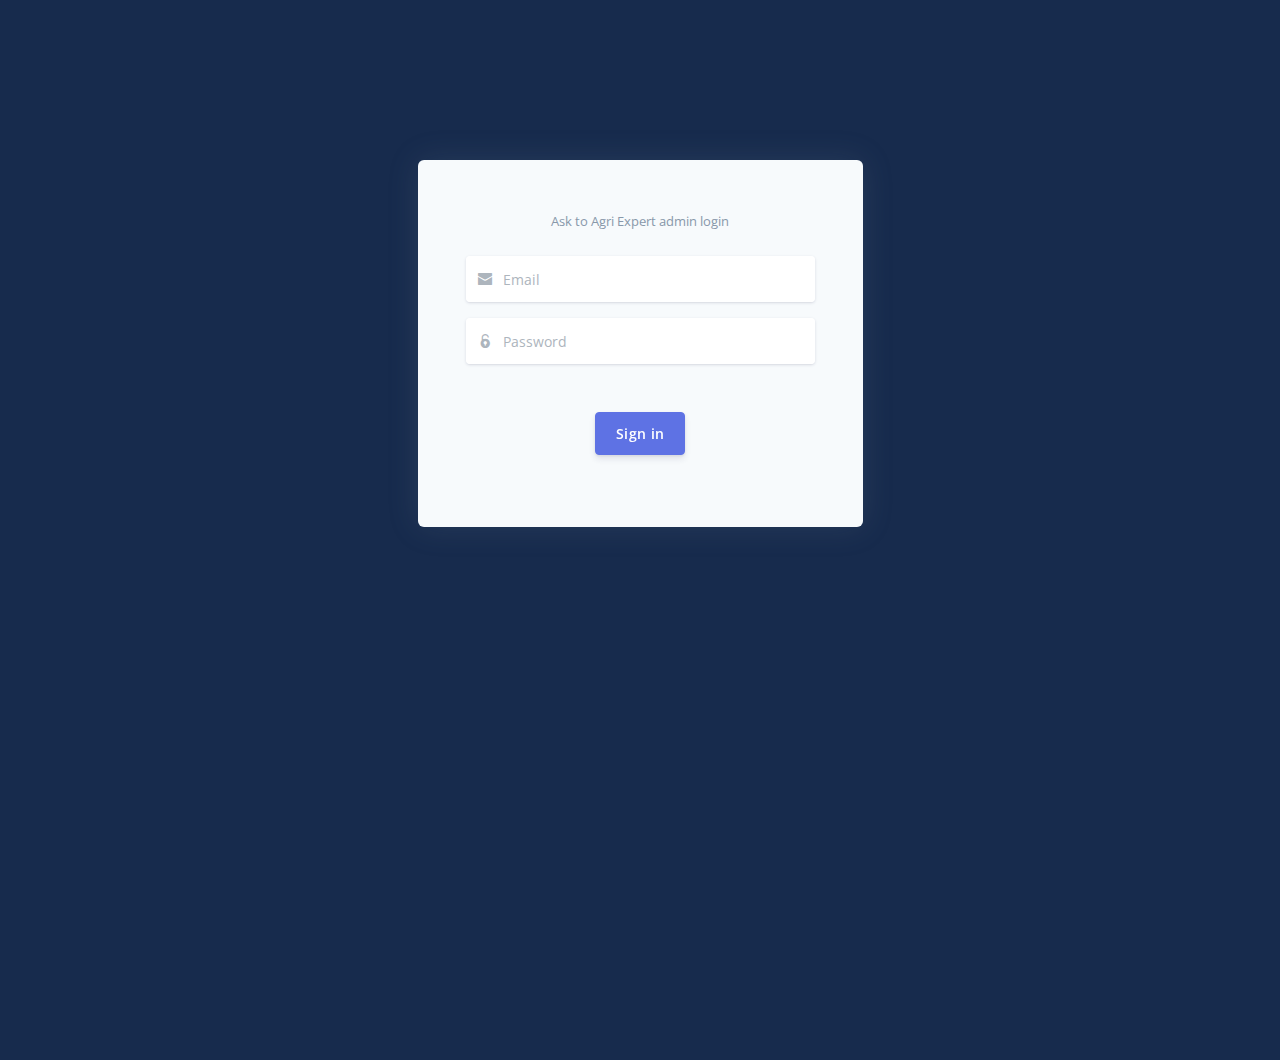
<file: components/login.html>
<!DOCTYPE html>
<html>

<head>
  <meta charset="utf-8">
  <meta name="viewport" content="width=device-width, initial-scale=1, shrink-to-fit=no">
  <meta name="description" content="Start your development with a Dashboard for Bootstrap 4.">
  <!-- <meta name="author" content="Creative Tim">
  <script>
    window.nodeRequire = require;
    delete window.require;
    delete window.exports;
    delete window.module;
  </script> -->
  <title>Login - Ask to Agri Expert</title>
  <!-- Favicon -->
  <link rel="icon" href="../assets/img/brand/favicon.png" type="image/png">
  <!-- Fonts -->
  <link rel="stylesheet" href="https://fonts.googleapis.com/css?family=Open+Sans:300,400,600,700">
  <!-- Icons -->
  <link rel="stylesheet" href="../assets/vendor/nucleo/css/nucleo.css" type="text/css">
  <link rel="stylesheet" href="../assets/vendor/@fortawesome/fontawesome-free/css/all.min.css" type="text/css">
  <!-- Argon CSS -->
  <link rel="stylesheet" href="../assets/css/argon.css?v=1.1.0" type="text/css">

  <link rel="stylesheet" href="../assets/vendor/sweetalert2/dist/sweetalert2.min.css" type="text/css">
  <script src="../assets/vendor/jquery/dist/jquery.min.js"></script>
  <script type="module" src="../assets/js/app.js"></script>


</head>

<body class="bg-default">
  <!-- Main content -->
  <div class="main-content">
    <!-- Page content -->
    <div class="container mt-9 pb-2">
      <div class="row justify-content-center">
        <div class="col-lg-5 col-md-7">
          <div class="card bg-secondary border-0 mb-0">
            <div class="card-body px-lg-5 py-lg-5">
              <div class="text-center text-muted mb-4">
                <small>Ask to Agri Expert admin login</small>
              </div>
              <form role="form">
                <div class="form-group mb-3">
                  <div class="input-group input-group-merge input-group-alternative">
                    <div class="input-group-prepend">
                      <span class="input-group-text"><i class="ni ni-email-83"></i></span>
                    </div>
                    <input name="auth_user" value="" class="form-control" placeholder="Email"
                      type="email">
                  </div>
                </div>
                <div class="form-group">
                  <div class="input-group input-group-merge input-group-alternative">
                    <div class="input-group-prepend">
                      <span class="input-group-text"><i class="ni ni-lock-circle-open"></i></span>
                    </div>
                    <input value="" name="auth_pass" class="form-control" placeholder="Password"
                      autocomplete="email" type="password">
                  </div>
                </div>
                <div class="text-center">
                  <button type="button" id="login-btn" class="btn btn-primary my-4" autocomplete="password">Sign
                    in</button>
                </div>
              </form>
            </div>
          </div>
        </div>
      </div>
    </div>
  </div>
  <!-- Argon Scripts -->
  <!-- Core -->
  <script src="../assets/vendor/bootstrap/dist/js/bootstrap.bundle.min.js"></script>
  <script src="../assets/vendor/js-cookie/js.cookie.js"></script>
  <script src="../assets/vendor/jquery.scrollbar/jquery.scrollbar.min.js"></script>
  <script src="../assets/vendor/sweetalert2/dist/sweetalert2.all.min.js"></script>
  <script src="../assets/vendor/jquery-scroll-lock/dist/jquery-scrollLock.min.js"></script>
  <!-- Argon JS -->
  <script src="../assets/js/argon.js?v=1.1.0"></script>
</body>

</html>
</file>
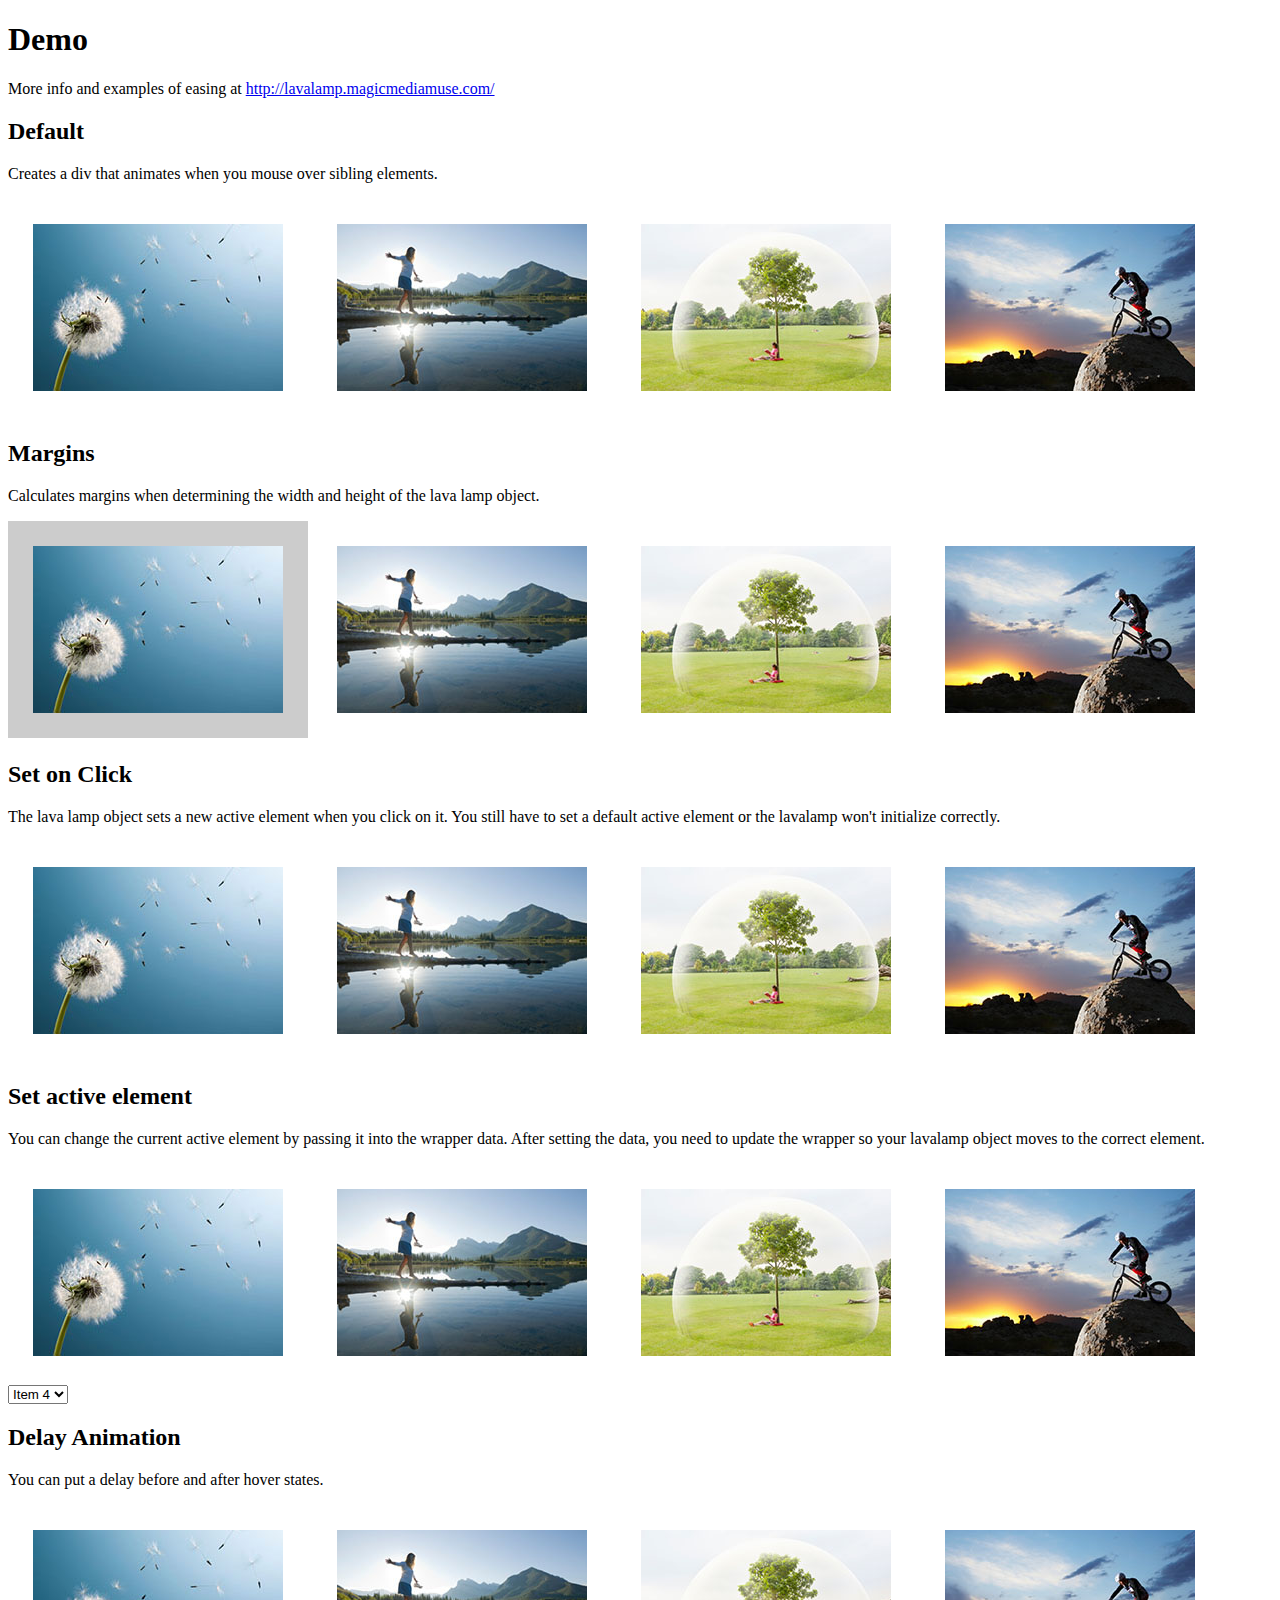
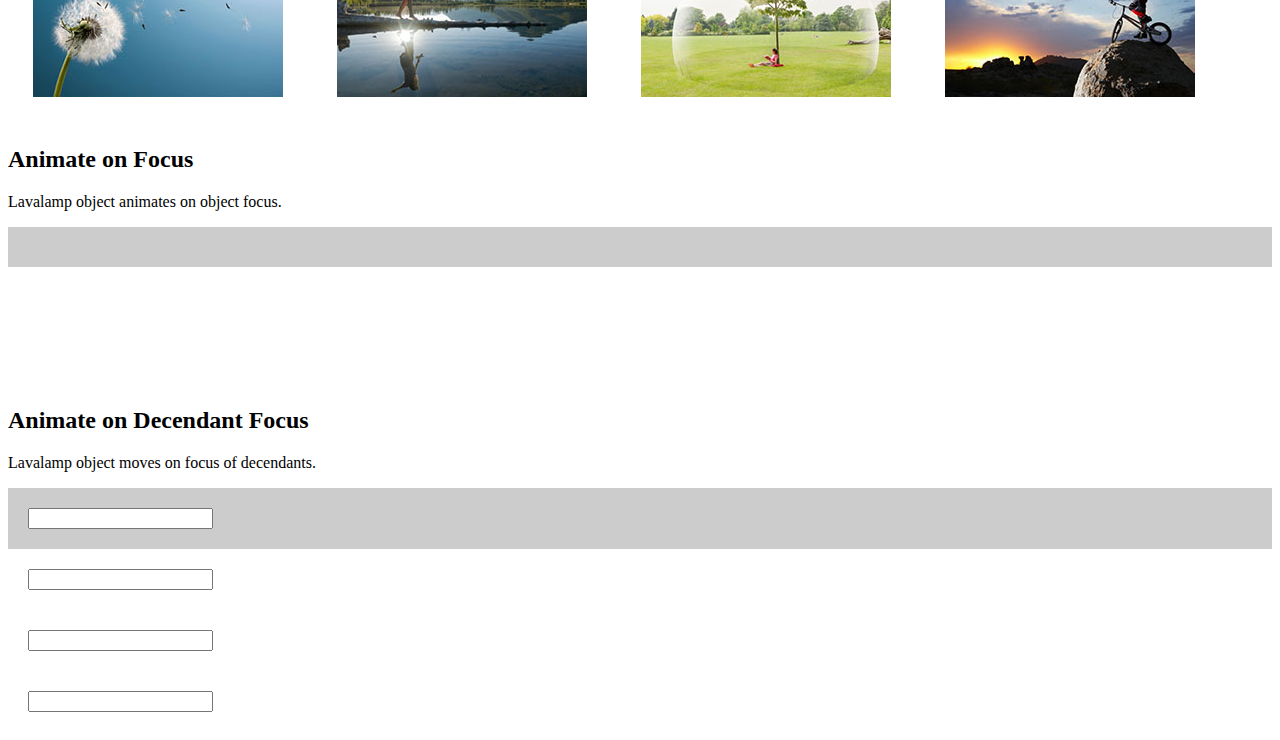
<file: assets/vendor/lavalamp/demo.html>
<!DOCTYPE html PUBLIC "-//W3C//DTD XHTML 1.0 Transitional//EN" "http://www.w3.org/TR/xhtml1/DTD/xhtml1-transitional.dtd">
<html xmlns="http://www.w3.org/1999/xhtml">
<head>
<meta http-equiv="Content-Type" content="text/html; charset=utf-8" />
<title>Lava Lamp</title>
<link type="text/css" href="css/jquery.lavalamp.css" rel="stylesheet" media="screen" />
<style>
.lavalamp-object {
	background-color:#ccc;
}
img {
	margin:25px;
}
</style>

</head>

<body>
<h1 class="page-title">Demo</h1>

<p>More info and examples of easing at <a target="_blank" href="http://lavalamp.magicmediamuse.com/">http://lavalamp.magicmediamuse.com/</a></p>

<h2 id="default-head">Default</h2>
<p>Creates a div that animates when you mouse over sibling elements.</p>
<div id="default">
    <img src="images/103332256.jpg" alt="dandelion seeds" class="active" />
    <img src="images/104209996.jpg" alt="lake" />
    <img src="images/146672189.jpg" alt="park" />
    <img src="images/sb10065850n-001.jpg" alt="bike" />
</div>

<h2 id="margins-head">Margins</h2>
<p>Calculates margins when determining the width and height of the lava lamp object.</p>
<div id="margins">
    <img src="images/103332256.jpg" alt="dandelion seeds" class="active" />
    <img src="images/104209996.jpg" alt="lake" />
    <img src="images/146672189.jpg" alt="park" />
    <img src="images/sb10065850n-001.jpg" alt="bike" />
</div>

<h2 id="setonclick-head">Set on Click</h2>
<p>The lava lamp object sets a new active element when you click on it. You still have to set a default active element or the lavalamp won't initialize correctly.</p>
<div id="setonclick">
    <img src="images/103332256.jpg" alt="dandelion seeds" class="active" />
    <img src="images/104209996.jpg" alt="lake" />
    <img src="images/146672189.jpg" alt="park" />
    <img src="images/sb10065850n-001.jpg" alt="bike" />
</div>

<h2 id="setactive-head">Set active element</h2>
<p>You can change the current active element by passing it into the wrapper data. After setting the data, you need to update the wrapper so your lavalamp object moves to the correct element.</p>
<div id="setactive">
    <img src="images/103332256.jpg" alt="dandelion seeds" class="active" />
    <img src="images/104209996.jpg" alt="lake" />
    <img src="images/146672189.jpg" alt="park" />
    <img src="images/sb10065850n-001.jpg" alt="bike" />
</div>
<select id="setactive-links">
	<option selected="selected" value="0">Item 1</option>
	<option selected="selected" value="1">Item 2</option>
	<option selected="selected" value="2">Item 3</option>
	<option selected="selected" value="3">Item 4</option>
</select>

<h2 id="delay-head">Delay Animation</h2>
<p>You can put a delay before and after hover states.</p>
<div id="delay">
    <img src="images/103332256.jpg" alt="dandelion seeds" class="active" />
    <img src="images/104209996.jpg" alt="lake" />
    <img src="images/146672189.jpg" alt="park" />
    <img src="images/sb10065850n-001.jpg" alt="bike" />
</div>

<h2 id="focus-head">Animate on Focus</h2>
<p>Lavalamp object animates on object focus.</p>
<div id="focus">
    <a href="#1" style="display:block;padding:20px;"></a>
    <a href="#2" style="display:block;padding:20px;"></a>
    <a href="#3" style="display:block;padding:20px;"></a>
    <a href="#4" style="display:block;padding:20px;"></a>
</div>

<h2 id="focus-deep-head">Animate on Decendant Focus</h2>
<p>Lavalamp object moves on focus of decendants.</p>
<div id="focus-deep">
    <div style="padding:20px;"><input type="text" name="input[]" /></div>
    <div style="padding:20px;"><input type="text" name="input[]" /></div>
    <div style="padding:20px;"><input type="text" name="input[]" /></div>
    <div style="padding:20px;"><input type="text" name="input[]" /></div>
</div>

<script type="text/javascript" src="js/jquery-3.1.1.min.js"></script>
<script type="text/javascript" src="js/jquery.lavalamp.min.js"></script>
<script type="text/javascript">
$(document).ready(function() {
	
	
	$('#default').lavalamp({
		easing: 'easeOutBack'
	});
	
	$('#margins').lavalamp({
		easing: 'easeOutBack',
		margins:true
	});
	
	$('#setonclick').lavalamp({
		easing: 'easeOutBack',
		setOnClick:true
	});
	
	$('#setactive').lavalamp({
		easing: 'easeOutBack'
	});
	$('#setactive-links').change(function() {
		var v = $(this).val();
		var a = $('#setactive').children('.lavalamp-item').eq(v);
		
		$('#setactive').data('lavalampActive',a).lavalamp('update');
	});

	$('#delay').lavalamp({
		easing: 'easeOutBack',
		delayOn: 500,
		delayOff: 1000
	});
	
	$('#focus').lavalamp({
		easing: 'easeOutBack',
		enableFocus: true
	});
	
	$('#focus-deep').lavalamp({
		easing: 'easeOutBack',
		deepFocus: true
	});
});
</script>
</body>
</html>
</file>
<file: assets/vendor/nucleo/css/nucleo.css>
/*--------------------------------

hermes-dashboard-icons Web Font - built using nucleoapp.com
License - nucleoapp.com/license/

-------------------------------- */
@font-face {
  font-family: 'NucleoIcons';
  src: url('../fonts/nucleo-icons.eot');
  src: url('../fonts/nucleo-icons.eot') format('embedded-opentype'), url('../fonts/nucleo-icons.woff2') format('woff2'), url('../fonts/nucleo-icons.woff') format('woff'), url('../fonts/nucleo-icons.ttf') format('truetype'), url('../fonts/nucleo-icons.svg') format('svg');
  font-weight: normal;
  font-style: normal;
}
/*------------------------
    base class definition
-------------------------*/
.ni {
  display: inline-block;
  font: normal normal normal 14px/1 NucleoIcons;
  font-size: inherit;
  text-rendering: auto;
  -webkit-font-smoothing: antialiased;
  -moz-osx-font-smoothing: grayscale;
}
/*------------------------
  change icon size
-------------------------*/
.ni-lg {
  font-size: 1.33333333em;
  line-height: 0.75em;
  vertical-align: -15%;
}
.ni-2x {
  font-size: 2em;
}
.ni-3x {
  font-size: 3em;
}
.ni-4x {
  font-size: 4em;
}
.ni-5x {
  font-size: 5em;
}

/*----------------------------------
  add a square/circle background
-----------------------------------*/
.ni.square,
.ni.circle {
  padding: 0.33333333em;
  vertical-align: -16%;
  background-color: #eee;
}
.ni.circle {
  border-radius: 50%;
}
/*------------------------
  list icons
-------------------------*/
.ni-ul {
  padding-left: 0;
  margin-left: 2.14285714em;
  list-style-type: none;
}
.ni-ul > li {
  position: relative;
}
.ni-ul > li > .ni {
  position: absolute;
  left: -1.57142857em;
  top: 0.14285714em;
  text-align: center;
}
.ni-ul > li > .ni.lg {
  top: 0;
  left: -1.35714286em;
}
.ni-ul > li > .ni.circle,
.ni-ul > li > .ni.square {
  top: -0.19047619em;
  left: -1.9047619em;
}
/*------------------------
  spinning icons
-------------------------*/
.ni.spin {
  -webkit-animation: nc-spin 2s infinite linear;
  -moz-animation: nc-spin 2s infinite linear;
  animation: nc-spin 2s infinite linear;
}
@-webkit-keyframes nc-spin {
  0% {
    -webkit-transform: rotate(0deg);
  }
  100% {
    -webkit-transform: rotate(360deg);
  }
}
@-moz-keyframes nc-spin {
  0% {
    -moz-transform: rotate(0deg);
  }
  100% {
    -moz-transform: rotate(360deg);
  }
}
@keyframes nc-spin {
  0% {
    -webkit-transform: rotate(0deg);
    -moz-transform: rotate(0deg);
    -ms-transform: rotate(0deg);
    -o-transform: rotate(0deg);
    transform: rotate(0deg);
  }
  100% {
    -webkit-transform: rotate(360deg);
    -moz-transform: rotate(360deg);
    -ms-transform: rotate(360deg);
    -o-transform: rotate(360deg);
    transform: rotate(360deg);
  }
}
/*------------------------
  rotated/flipped icons
-------------------------*/
.ni.rotate-90 {
  filter: progid:DXImageTransform.Microsoft.BasicImage(rotation=1);
  -webkit-transform: rotate(90deg);
  -moz-transform: rotate(90deg);
  -ms-transform: rotate(90deg);
  -o-transform: rotate(90deg);
  transform: rotate(90deg);
}
.ni.rotate-180 {
  filter: progid:DXImageTransform.Microsoft.BasicImage(rotation=2);
  -webkit-transform: rotate(180deg);
  -moz-transform: rotate(180deg);
  -ms-transform: rotate(180deg);
  -o-transform: rotate(180deg);
  transform: rotate(180deg);
}
.ni.rotate-270 {
  filter: progid:DXImageTransform.Microsoft.BasicImage(rotation=3);
  -webkit-transform: rotate(270deg);
  -moz-transform: rotate(270deg);
  -ms-transform: rotate(270deg);
  -o-transform: rotate(270deg);
  transform: rotate(270deg);
}
.ni.flip-y {
  filter: progid:DXImageTransform.Microsoft.BasicImage(rotation=0);
  -webkit-transform: scale(-1, 1);
  -moz-transform: scale(-1, 1);
  -ms-transform: scale(-1, 1);
  -o-transform: scale(-1, 1);
  transform: scale(-1, 1);
}
.ni.flip-x {
  filter: progid:DXImageTransform.Microsoft.BasicImage(rotation=2);
  -webkit-transform: scale(1, -1);
  -moz-transform: scale(1, -1);
  -ms-transform: scale(1, -1);
  -o-transform: scale(1, -1);
  transform: scale(1, -1);
}
/*------------------------
    font icons
-------------------------*/

.ni-active-40::before {
    content: "\ea02";
}

.ni-air-baloon::before {
    content: "\ea03";
}

.ni-album-2::before {
    content: "\ea04";
}

.ni-align-center::before {
    content: "\ea05";
}

.ni-align-left-2::before {
    content: "\ea06";
}

.ni-ambulance::before {
    content: "\ea07";
}

.ni-app::before {
    content: "\ea08";
}

.ni-archive-2::before {
    content: "\ea09";
}

.ni-atom::before {
    content: "\ea0a";
}

.ni-badge::before {
    content: "\ea0b";
}

.ni-bag-17::before {
    content: "\ea0c";
}

.ni-basket::before {
    content: "\ea0d";
}

.ni-bell-55::before {
    content: "\ea0e";
}

.ni-bold-down::before {
    content: "\ea0f";
}

.ni-bold-left::before {
    content: "\ea10";
}

.ni-bold-right::before {
    content: "\ea11";
}

.ni-bold-up::before {
    content: "\ea12";
}

.ni-bold::before {
    content: "\ea13";
}

.ni-book-bookmark::before {
    content: "\ea14";
}

.ni-books::before {
    content: "\ea15";
}

.ni-box-2::before {
    content: "\ea16";
}

.ni-briefcase-24::before {
    content: "\ea17";
}

.ni-building::before {
    content: "\ea18";
}

.ni-bulb-61::before {
    content: "\ea19";
}

.ni-bullet-list-67::before {
    content: "\ea1a";
}

.ni-bus-front-12::before {
    content: "\ea1b";
}

.ni-button-pause::before {
    content: "\ea1c";
}

.ni-button-play::before {
    content: "\ea1d";
}

.ni-button-power::before {
    content: "\ea1e";
}

.ni-calendar-grid-58::before {
    content: "\ea1f";
}

.ni-camera-compact::before {
    content: "\ea20";
}

.ni-caps-small::before {
    content: "\ea21";
}

.ni-cart::before {
    content: "\ea22";
}

.ni-chart-bar-32::before {
    content: "\ea23";
}

.ni-chart-pie-35::before {
    content: "\ea24";
}

.ni-chat-round::before {
    content: "\ea25";
}

.ni-check-bold::before {
    content: "\ea26";
}

.ni-circle-08::before {
    content: "\ea27";
}

.ni-cloud-download-95::before {
    content: "\ea28";
}

.ni-cloud-upload-96::before {
    content: "\ea29";
}

.ni-compass-04::before {
    content: "\ea2a";
}

.ni-controller::before {
    content: "\ea2b";
}

.ni-credit-card::before {
    content: "\ea2c";
}

.ni-curved-next::before {
    content: "\ea2d";
}

.ni-delivery-fast::before {
    content: "\ea2e";
}

.ni-diamond::before {
    content: "\ea2f";
}

.ni-email-83::before {
    content: "\ea30";
}

.ni-fat-add::before {
    content: "\ea31";
}

.ni-fat-delete::before {
    content: "\ea32";
}

.ni-fat-remove::before {
    content: "\ea33";
}

.ni-favourite-28::before {
    content: "\ea34";
}

.ni-folder-17::before {
    content: "\ea35";
}

.ni-glasses-2::before {
    content: "\ea36";
}

.ni-hat-3::before {
    content: "\ea37";
}

.ni-headphones::before {
    content: "\ea38";
}

.ni-html5::before {
    content: "\ea39";
}

.ni-istanbul::before {
    content: "\ea3a";
}

.ni-key-25::before {
    content: "\ea3b";
}

.ni-laptop::before {
    content: "\ea3c";
}

.ni-like-2::before {
    content: "\ea3d";
}

.ni-lock-circle-open::before {
    content: "\ea3e";
}

.ni-map-big::before {
    content: "\ea3f";
}

.ni-mobile-button::before {
    content: "\ea40";
}

.ni-money-coins::before {
    content: "\ea41";
}

.ni-note-03::before {
    content: "\ea42";
}

.ni-notification-70::before {
    content: "\ea43";
}

.ni-palette::before {
    content: "\ea44";
}

.ni-paper-diploma::before {
    content: "\ea45";
}

.ni-pin-3::before {
    content: "\ea46";
}

.ni-planet::before {
    content: "\ea47";
}

.ni-ruler-pencil::before {
    content: "\ea48";
}

.ni-satisfied::before {
    content: "\ea49";
}

.ni-scissors::before {
    content: "\ea4a";
}

.ni-send::before {
    content: "\ea4b";
}

.ni-settings-gear-65::before {
    content: "\ea4c";
}

.ni-settings::before {
    content: "\ea4d";
}

.ni-single-02::before {
    content: "\ea4e";
}

.ni-single-copy-04::before {
    content: "\ea4f";
}

.ni-sound-wave::before {
    content: "\ea50";
}

.ni-spaceship::before {
    content: "\ea51";
}

.ni-square-pin::before {
    content: "\ea52";
}

.ni-support-16::before {
    content: "\ea53";
}

.ni-tablet-button::before {
    content: "\ea54";
}

.ni-tag::before {
    content: "\ea55";
}

.ni-tie-bow::before {
    content: "\ea56";
}

.ni-time-alarm::before {
    content: "\ea57";
}

.ni-trophy::before {
    content: "\ea58";
}

.ni-tv-2::before {
    content: "\ea59";
}

.ni-umbrella-13::before {
    content: "\ea5a";
}

.ni-user-run::before {
    content: "\ea5b";
}

.ni-vector::before {
    content: "\ea5c";
}

.ni-watch-time::before {
    content: "\ea5d";
}

.ni-world::before {
    content: "\ea5e";
}

.ni-zoom-split-in::before {
    content: "\ea5f";
}

.ni-collection::before {
    content: "\ea60";
}

.ni-image::before {
    content: "\ea61";
}

.ni-shop::before {
    content: "\ea62";
}

.ni-ungroup::before {
    content: "\ea63";
}

.ni-world-2::before {
    content: "\ea64";
}

.ni-ui-04::before {
    content: "\ea65";
}


/* all icon font classes list here */
</file>
